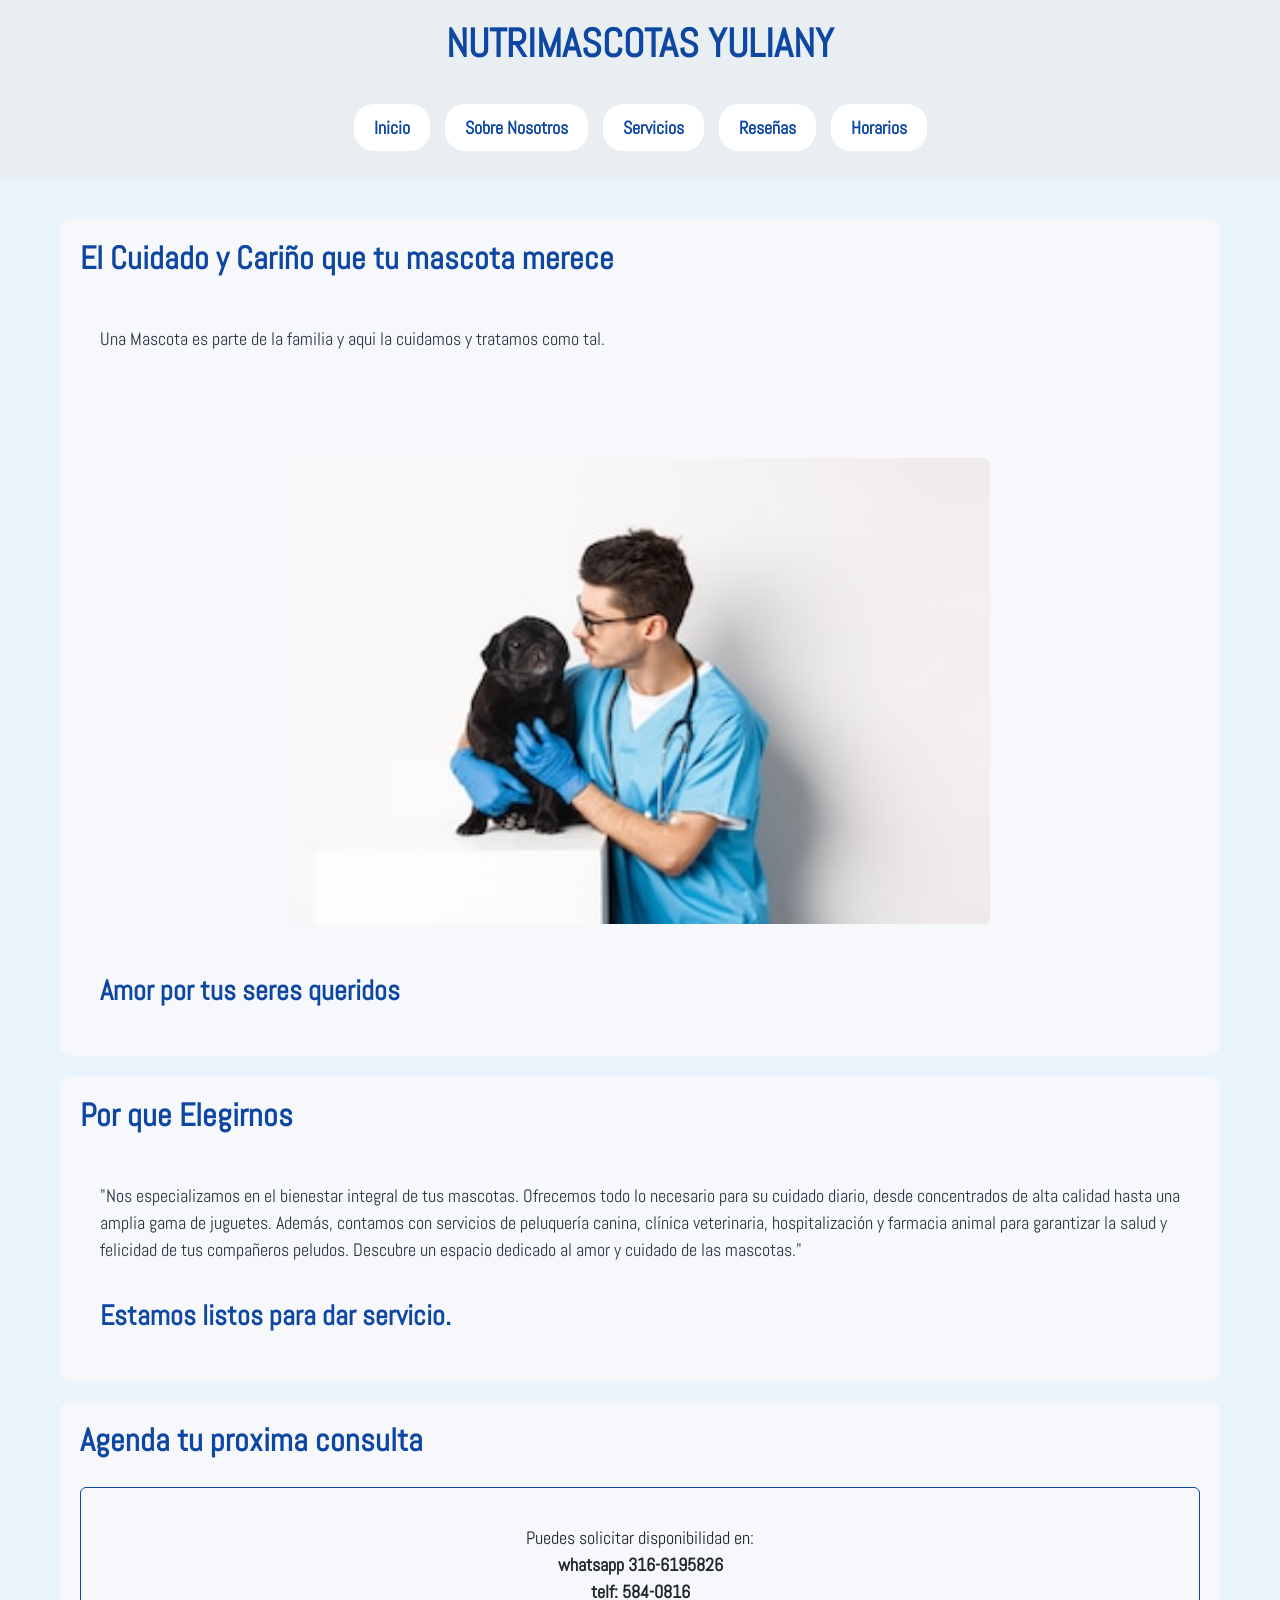
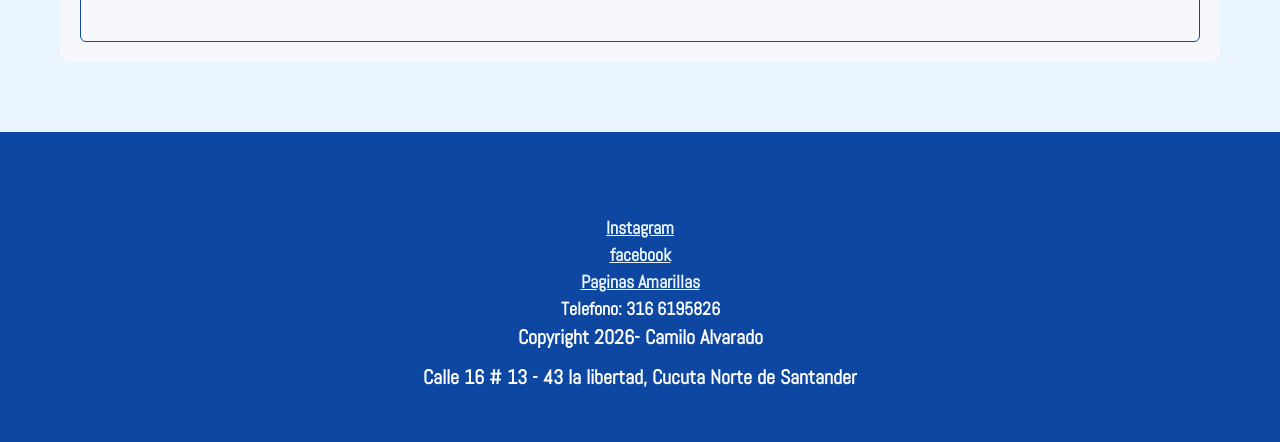
<file: index.html>
<!DOCTYPE html>
<html lang="en">
<head>
    <meta charset="UTF-8">
    <meta name="viewport" content="width=device-width, initial-scale=1.0">
    <title>Inicio</title>
    <!-- CSS de Bootstrap (CDN) -->
    <link href="https://cdn.jsdelivr.net/npm/bootstrap@5.3.2/dist/css/bootstrap.min.css" rel="stylesheet">
    <link rel="stylesheet" href="./css/styles.css">
    <link rel="preconnect" href="https://fonts.googleapis.com">
    <link rel="preconnect" href="https://fonts.gstatic.com" crossorigin>
    <link href="https://fonts.googleapis.com/css2?family=Abel&display=swap" rel="stylesheet">
</head>
<body>
    <header>
        <h1 class="titulo-principal">NUTRIMASCOTAS YULIANY</h1>

        
        <nav class="navbar navbar-expand-lg bg-transparent w-100">
            <div class="container-fluid">
                <button class="navbar-toggler mx-auto" type="button" data-bs-toggle="collapse" data-bs-target="#menuNavegacion" aria-controls="menuNavegacion" aria-expanded="false" aria-label="Toggle navigation">
                    <span class="navbar-toggler-icon"></span>
                </button>
                <div class="collapse navbar-collapse justify-content-center" id="menuNavegacion">
                    <ul class="navbar-nav menu">
                        <li class="nav-item"><a class="nav-link" href="#">Inicio</a></li>
                        <li class="nav-item"><a class="nav-link" href="pages/sobre_nosotros.html">Sobre Nosotros</a></li>
                        <li class="nav-item"><a class="nav-link" href="pages/servicios.html">Servicios</a></li>
                        <li class="nav-item"><a class="nav-link" href="pages/Reseñas.html">Reseñas</a></li>
                        <li class="nav-item"><a class="nav-link" href="pages/horarios.html">Horarios</a></li>
                    </ul>
                </div>
            </div>
        </nav>
    </header>

<main class="contenedor-inicio">
    <section class="seccion-presentacion">
        <h2 class="titulo-secundario">El Cuidado y Cariño que tu mascota merece</h2>
        <article class="presentacion-texto">
            <p>Una Mascota es parte de la familia y aqui la cuidamos y tratamos como tal.</p>
        </article>
        <article class="presentacion-imagen interactivo">
            <img src="imagenes/mascota.jpg" alt="veterinario cuidando mascota" class="img-fluid rounded">
            <h3 class="titulo-simple">Amor por tus seres queridos</h3>
        </article>
    </section>

    <section class="seccion-eleccion">
        <h2 class="titulo-secundario">Por que Elegirnos</h2>
        <article class="eleccion-contenido">
            <p>
                "Nos especializamos en el bienestar integral de tus mascotas.
                Ofrecemos todo lo necesario para su cuidado diario, desde
                concentrados de alta calidad hasta una amplia gama de juguetes.
                Además, contamos con servicios de peluquería canina, clínica
                veterinaria, hospitalización y farmacia animal para garantizar
                la salud y felicidad de tus compañeros peludos. Descubre un
                espacio dedicado al amor y cuidado de las mascotas."
            </p>
            <h3 class="titulo-simple">Estamos listos para dar servicio.</h3>
        </article>
    </section>

    <section class="seccion-consulta">
        <h2 class="titulo-secundario">Agenda tu proxima consulta</h2>
        <!-- Componente Card de Bootstrap integrado -->
        <div class="card text-center interactivo" style="background-color: #F6F8FB; border: 1px solid #0D47A1;">
            <div class="card-body">
                <article class="consulta-contenido">
                    <p class="card-text">
                        Puedes solicitar disponibilidad en:<br>
                        <strong>whatsapp 316-6195826</strong><br>
                        <strong>telf: 584-0816</strong>
                    </p>
                </article>
            </div>
        </div>
    </section>
</main>

    <footer>
        <div class="contenedor_footer">
            <h3 class="titulo-simple">Redes Sociales</h3>
             <ul>
                <li><a class="link-interactivo" href="https://www.instagram.com/nutrimascotas.yuliany/?hl=es-la" target="_blank">Instagram</a></li>
                <li><a class="link-interactivo" href="https://www.facebook.com/p/Nutrimascotas-Yuliany-100068611823219/" target="_blank">facebook</a></li>
                <li><a class="link-interactivo" href="https://www.paginasamarillas.com.co/empresas/nutrimascotas-yuliani/cucuta-16312927?ad=50308043" target="_blank">Paginas Amarillas</a></li>
                <li>Telefono: 316 6195826</li>
            </ul>
        </div>
        <div class="Copyright">
            <p>Copyright 2026- Camilo Alvarado</p>
            <p>Calle 16 # 13 - 43 la libertad, Cucuta Norte de Santander</p>
        </div>      
    </footer>
     
    <script src="https://cdn.jsdelivr.net/npm/bootstrap@5.3.2/dist/js/bootstrap.bundle.min.js"></script>
</body>
</html>
</file>
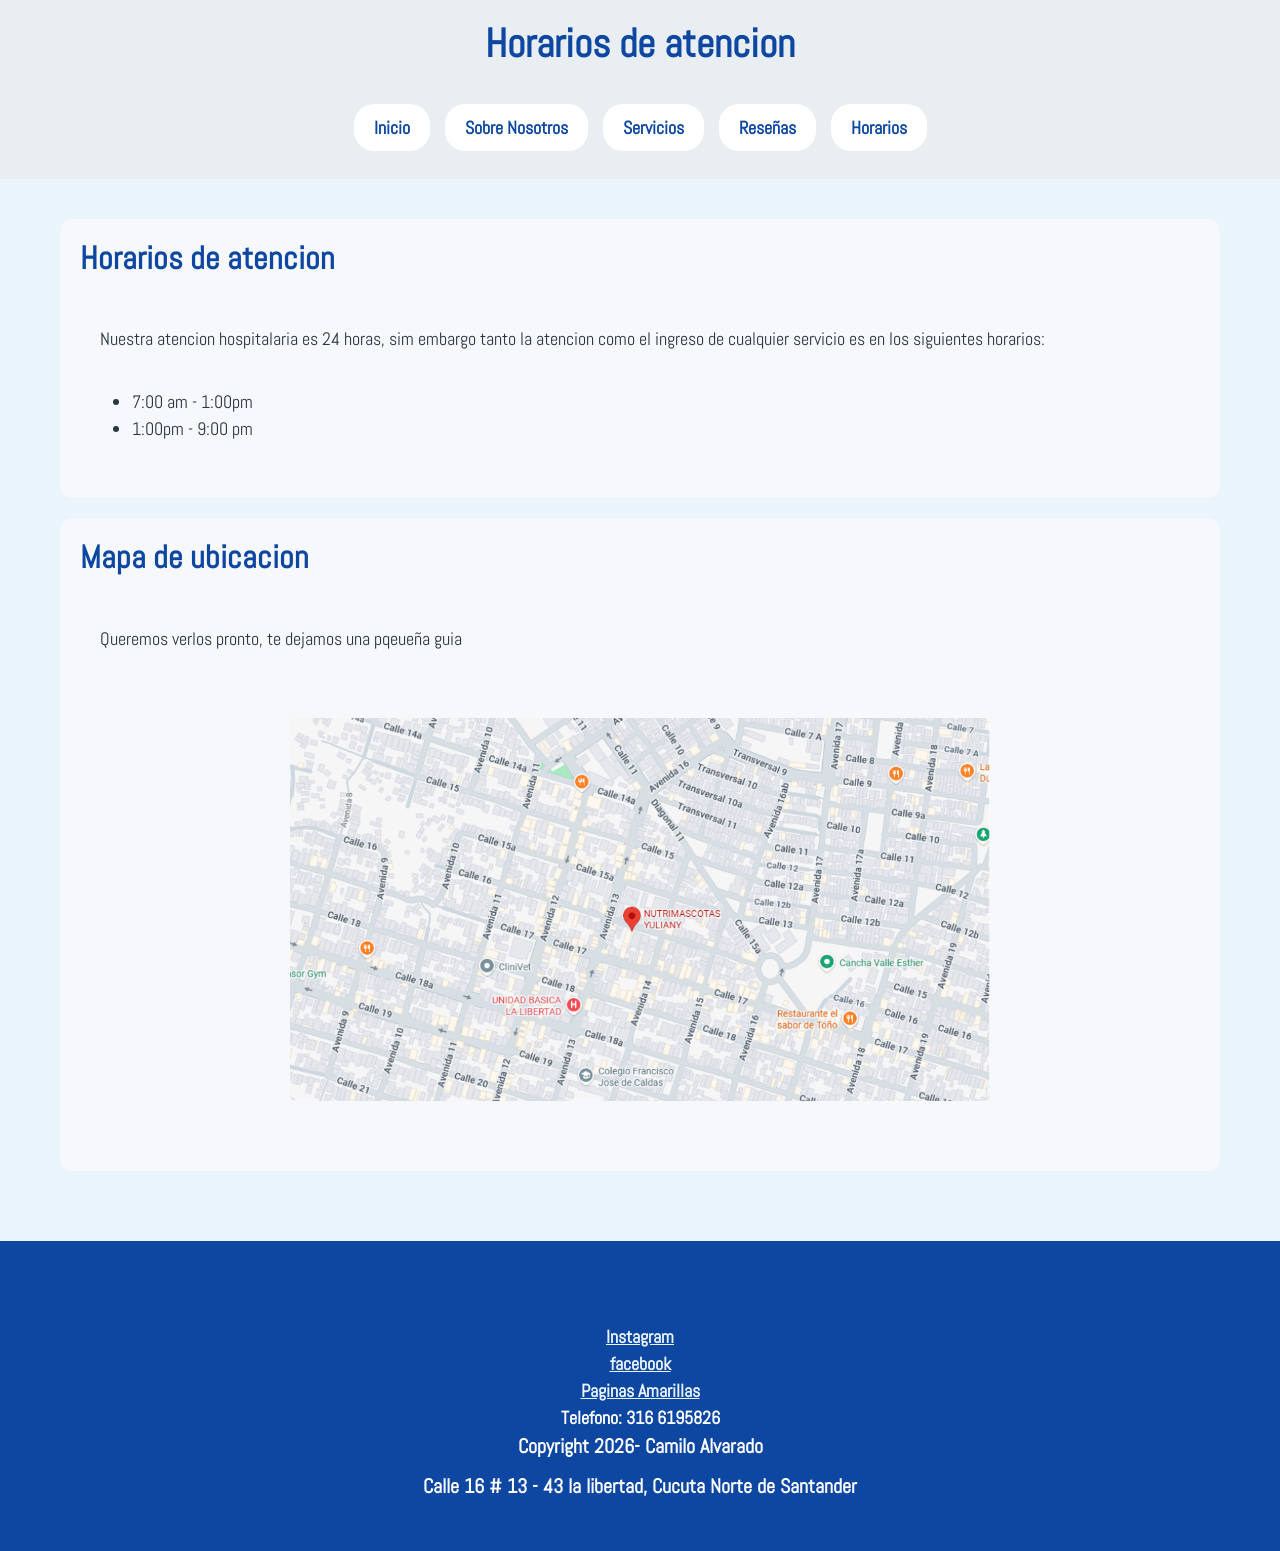
<file: pages/horarios.html>
<!DOCTYPE html>
<html lang="en">
<head>
    <meta charset="UTF-8">
    <meta name="viewport" content="width=device-width, initial-scale=1.0">
    <title>Horarios</title>
    <link href="https://cdn.jsdelivr.net/npm/bootstrap@5.3.2/dist/css/bootstrap.min.css" rel="stylesheet">
    <link rel="stylesheet" href="../css/styles.css">
    <link rel="preconnect" href="https://fonts.googleapis.com">
    <link rel="preconnect" href="https://fonts.gstatic.com" crossorigin>
    <link href="https://fonts.googleapis.com/css2?family=Abel&display=swap" rel="stylesheet">
</head>
<body>
    <header>
        <h1 class="titulo-principal">Horarios de atencion</h1>
        <nav class="navbar navbar-expand-lg bg-transparent w-100">
            <div class="container-fluid">
                <button class="navbar-toggler mx-auto" type="button" data-bs-toggle="collapse" data-bs-target="#menuNavegacion" aria-controls="menuNavegacion" aria-expanded="false" aria-label="Toggle navigation">
                    <span class="navbar-toggler-icon"></span>
                </button>
                <div class="collapse navbar-collapse justify-content-center" id="menuNavegacion">
                    <ul class="navbar-nav menu">
                        <li class="nav-item"><a class="nav-link" href="../index.html">Inicio</a></li>
                        <li class="nav-item"><a class="nav-link" href="sobre_nosotros.html">Sobre Nosotros</a></li>
                        <li class="nav-item"><a class="nav-link" href="servicios.html">Servicios</a></li>
                        <li class="nav-item"><a class="nav-link" href="Reseñas.html">Reseñas</a></li>
                        <li class="nav-item"><a class="nav-link" href="#">Horarios</a></li>
                    </ul>
                </div>
            </div>
        </nav>
    </header>
    <main>
        <section>
            <h2 class="titulo-secundario">Horarios de atencion</h2>
            <article>
                <p>Nuestra atencion hospitalaria es 24 horas, sim embargo tanto 
                    la atencion como el ingreso de cualquier servicio es en los siguientes horarios:
                </p>
                <ul>
                    <li>7:00 am - 1:00pm</li>
                    <li>1:00pm - 9:00 pm</li>
                </ul>
            </article>
        </section>
        <section>
            <h2 class="titulo-secundario">Mapa de ubicacion</h2>
            <article>
                <p>Queremos verlos pronto, te dejamos una pqeueña guia</p>
                <img src="../imagenes/UBICACION.png" class="img-fluid interactivo rounded" alt="Mapa de ubicación">
            </article>
        </section>
    </main>
    <footer>
        <div class="contenedor_footer">
            <h3 class="titulo-simple">Redes Sociales</h3>
             <ul>
                <li><a class="link-interactivo" href="https://www.instagram.com/nutrimascotas.yuliany/?hl=es-la" target="_blank">Instagram</a></li>
                <li><a class="link-interactivo" href="https://www.facebook.com/p/Nutrimascotas-Yuliany-100068611823219/" target="_blank">facebook</a></li>
                <li><a class="link-interactivo" href="https://www.paginasamarillas.com.co/empresas/nutrimascotas-yuliani/cucuta-16312927?ad=50308043" target="_blank">Paginas Amarillas</a></li>
                <li>Telefono: 316 6195826</li>
            </ul>
        </div>
        <div class="Copyright">
            <p>Copyright 2026- Camilo Alvarado</p>
            <p>Calle 16 # 13 - 43 la libertad, Cucuta Norte de Santander</p>
        </div>      
    </footer>
    <script src="https://cdn.jsdelivr.net/npm/bootstrap@5.3.2/dist/js/bootstrap.bundle.min.js"></script>
</body>
</html>
</file>
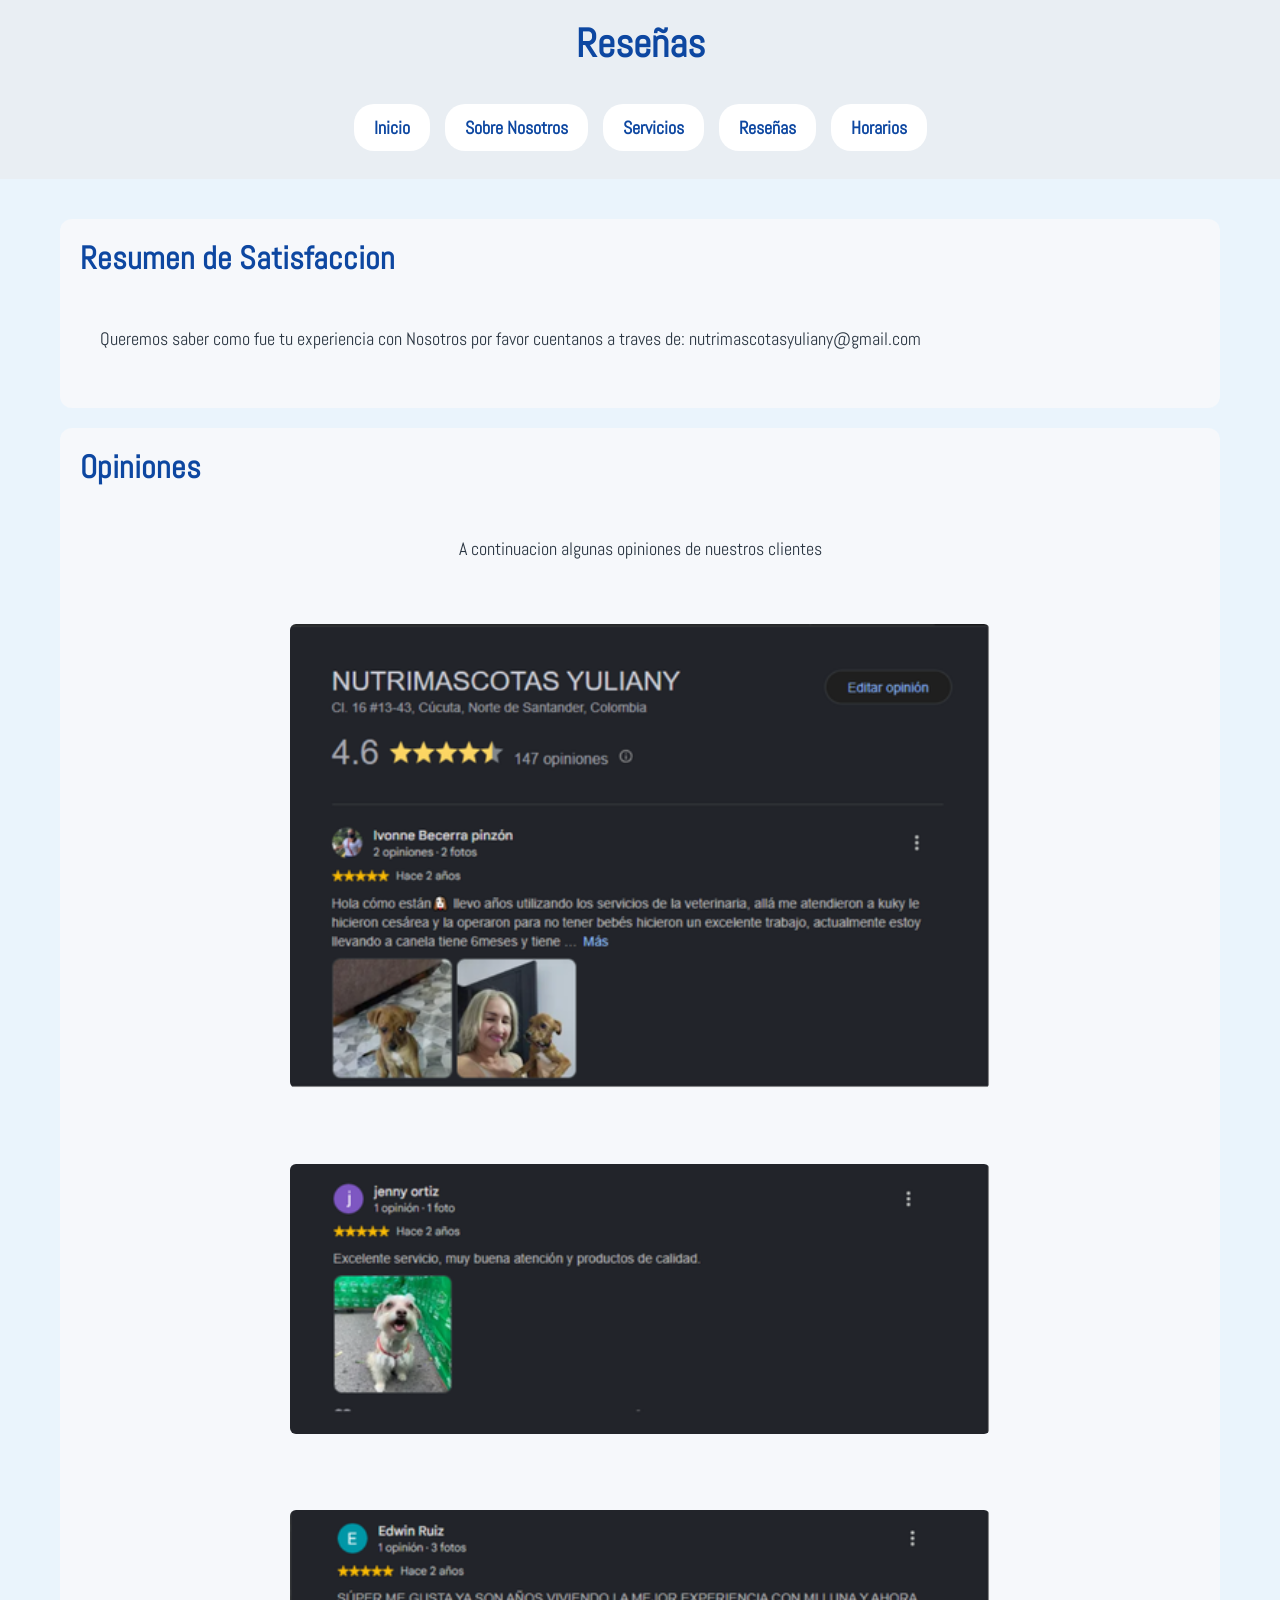
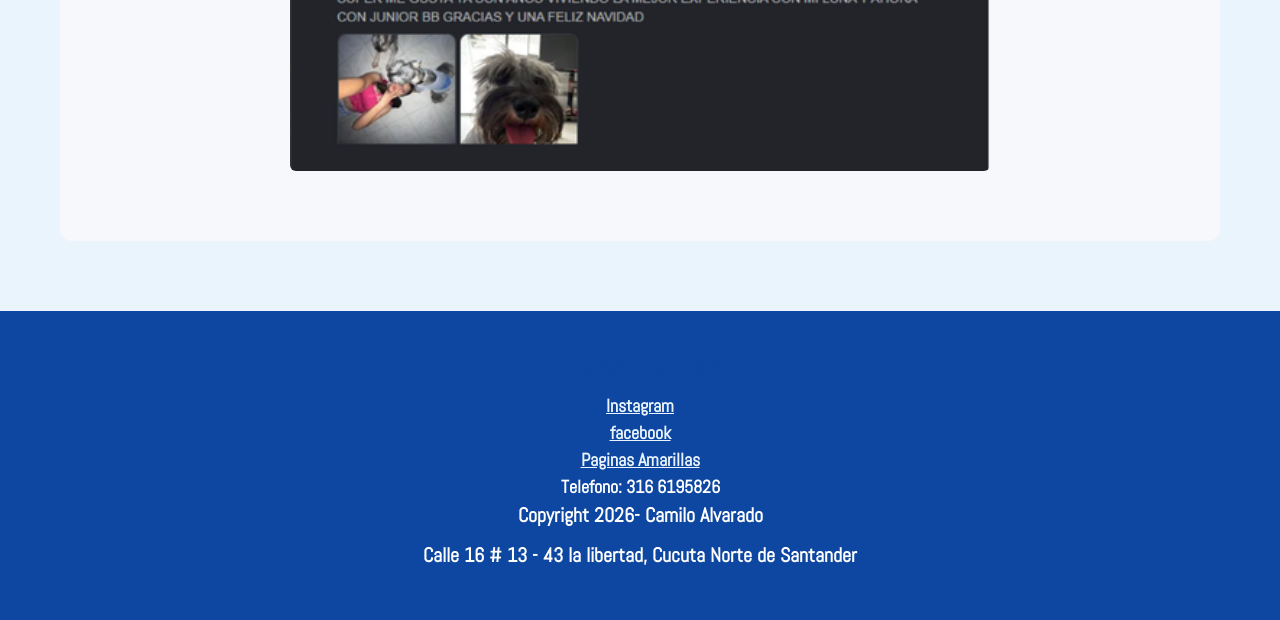
<file: pages/Reseñas.html>
<!DOCTYPE html>
<html lang="en">
<head>
    <meta charset="UTF-8">
    <meta name="viewport" content="width=device-width, initial-scale=1.0">
    <title>Reseñas</title>
    <link href="https://cdn.jsdelivr.net/npm/bootstrap@5.3.2/dist/css/bootstrap.min.css" rel="stylesheet">
    <link rel="stylesheet" href="../css/styles.css">
    <link rel="preconnect" href="https://fonts.googleapis.com">
    <link rel="preconnect" href="https://fonts.gstatic.com" crossorigin>
    <link href="https://fonts.googleapis.com/css2?family=Abel&display=swap" rel="stylesheet">
</head>
<body>
    <header>
        <h1 class="titulo-principal">Reseñas</h1>     
        <nav class="navbar navbar-expand-lg bg-transparent w-100">
            <div class="container-fluid">
                <button class="navbar-toggler mx-auto" type="button" data-bs-toggle="collapse" data-bs-target="#menuNavegacion" aria-controls="menuNavegacion" aria-expanded="false" aria-label="Toggle navigation">
                    <span class="navbar-toggler-icon"></span>
                </button>
                <div class="collapse navbar-collapse justify-content-center" id="menuNavegacion">
                    <ul class="navbar-nav menu">
                        <li class="nav-item"><a class="nav-link" href="../index.html">Inicio</a></li>
                        <li class="nav-item"><a class="nav-link" href="sobre_nosotros.html">Sobre Nosotros</a></li>
                        <li class="nav-item"><a class="nav-link" href="servicios.html">Servicios</a></li>
                        <li class="nav-item"><a class="nav-link" href="#">Reseñas</a></li>
                        <li class="nav-item"><a class="nav-link" href="horarios.html">Horarios</a></li>
                    </ul>
                </div>
            </div>
        </nav>
    </header>
    <main>
        <section class="contenedor-clientes">
            <h2 class="titulo-secundario">Resumen de Satisfaccion</h2>
            <article>
                <p>Queremos saber como fue tu experiencia con Nosotros
                    por favor cuentanos a traves de: <span class="contenedor-correo interactivo d-inline-block">nutrimascotasyuliany@gmail.com</span> 
                </p>
            </article>
        </section>
        <section>
            <h2 class="titulo-secundario">Opiniones</h2>
            <article class="d-flex flex-column align-items-center gap-3">
                <p>A continuacion algunas opiniones de nuestros clientes</p>
                <img src="../imagenes/opinion1.png" class="img-fluid interactivo rounded" alt="Opiniongooglecliente1">
                <img src="../imagenes/opinion2.png" class="img-fluid interactivo rounded" alt="Opiniongooglecliente2">
                <img src="../imagenes/opinion3.png" class="img-fluid interactivo rounded" alt="Opiniongooglecliente3">
            </article>
        </section>
    </main>
    <footer>
        <div class="contenedor_footer">
            <h3 class="titulo-simple">Redes Sociales</h3>
             <ul>
                <li><a class="link-interactivo" href="https://www.instagram.com/nutrimascotas.yuliany/?hl=es-la" target="_blank">Instagram</a></li>
                <li><a class="link-interactivo" href="https://www.facebook.com/p/Nutrimascotas-Yuliany-100068611823219/" target="_blank">facebook</a></li>
                <li><a class="link-interactivo" href="https://www.paginasamarillas.com.co/empresas/nutrimascotas-yuliani/cucuta-16312927?ad=50308043" target="_blank">Paginas Amarillas</a></li>
                <li>Telefono: 316 6195826</li>
            </ul>
        </div>
        <div class="Copyright">
            <p>Copyright 2026- Camilo Alvarado</p>
            <p>Calle 16 # 13 - 43 la libertad, Cucuta Norte de Santander</p>
        </div>      
    </footer>
    <script src="https://cdn.jsdelivr.net/npm/bootstrap@5.3.2/dist/js/bootstrap.bundle.min.js"></script>
</body>
</html>
</file>
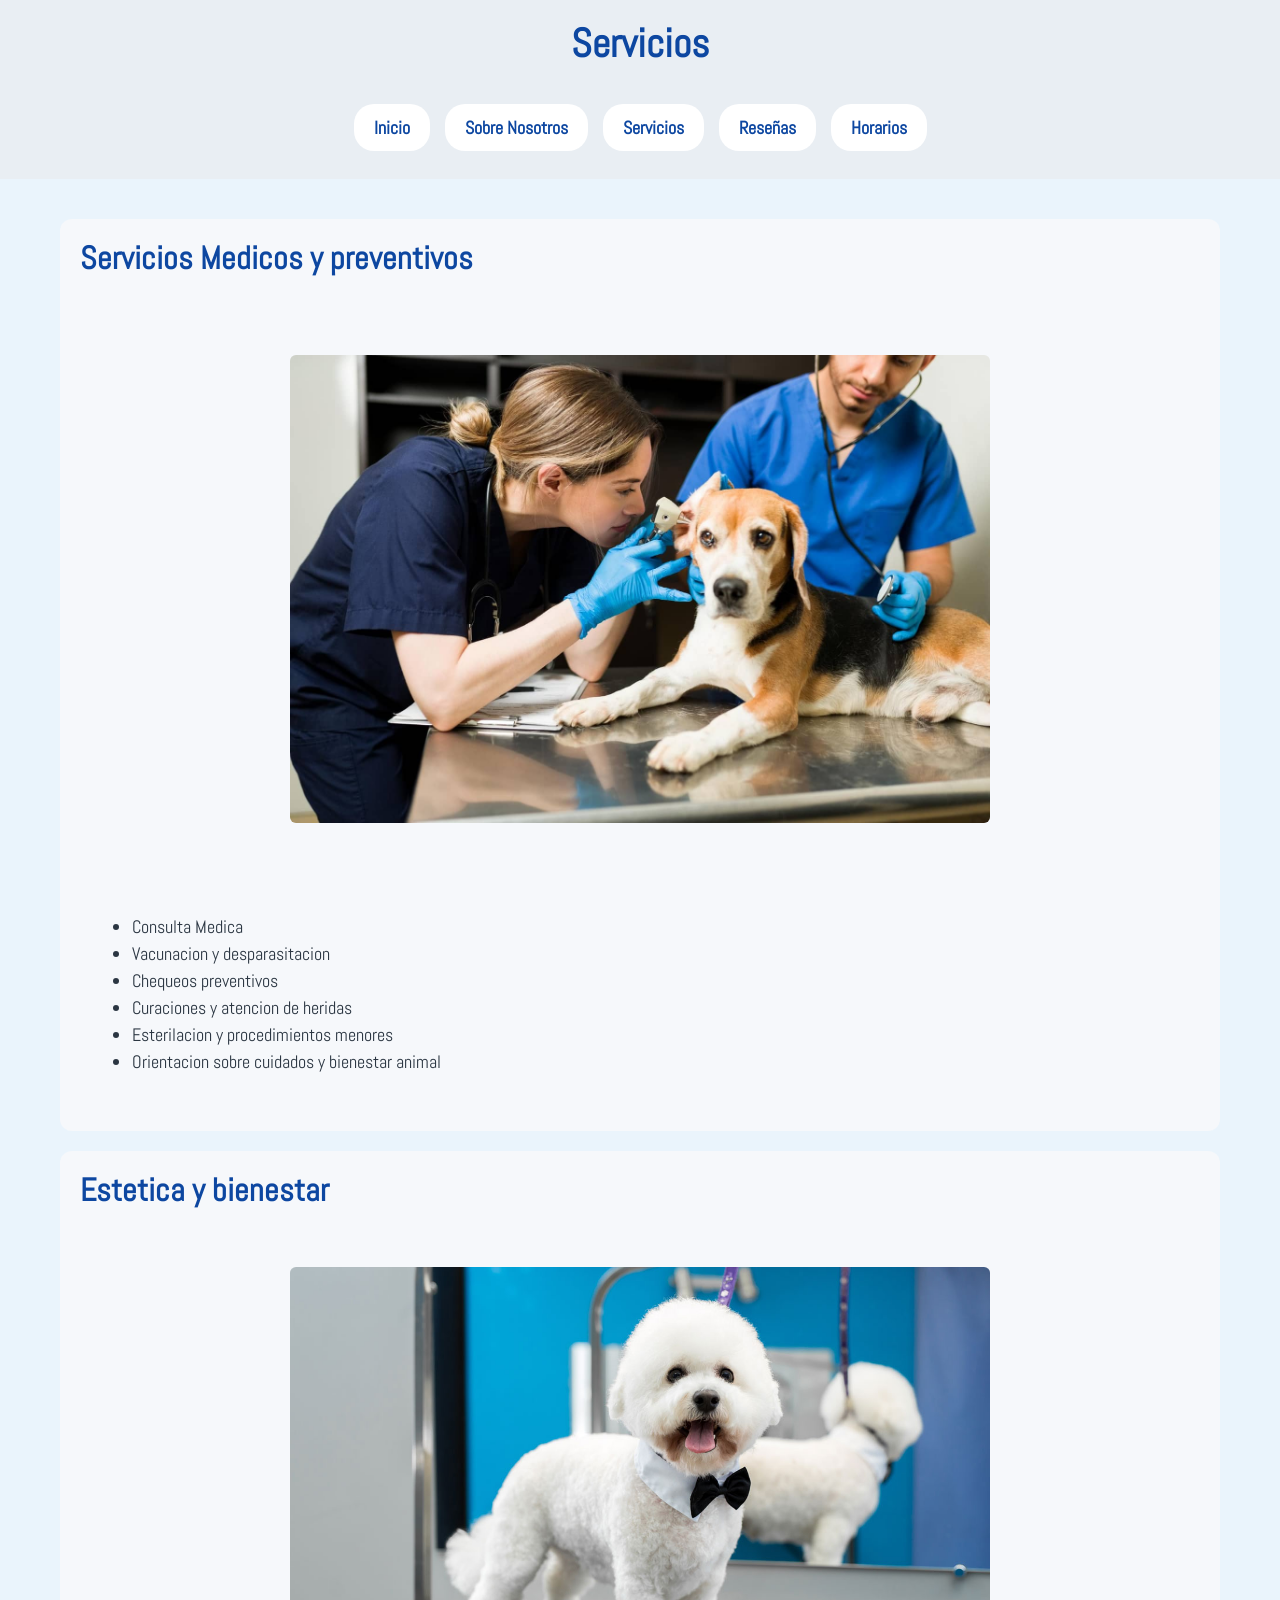
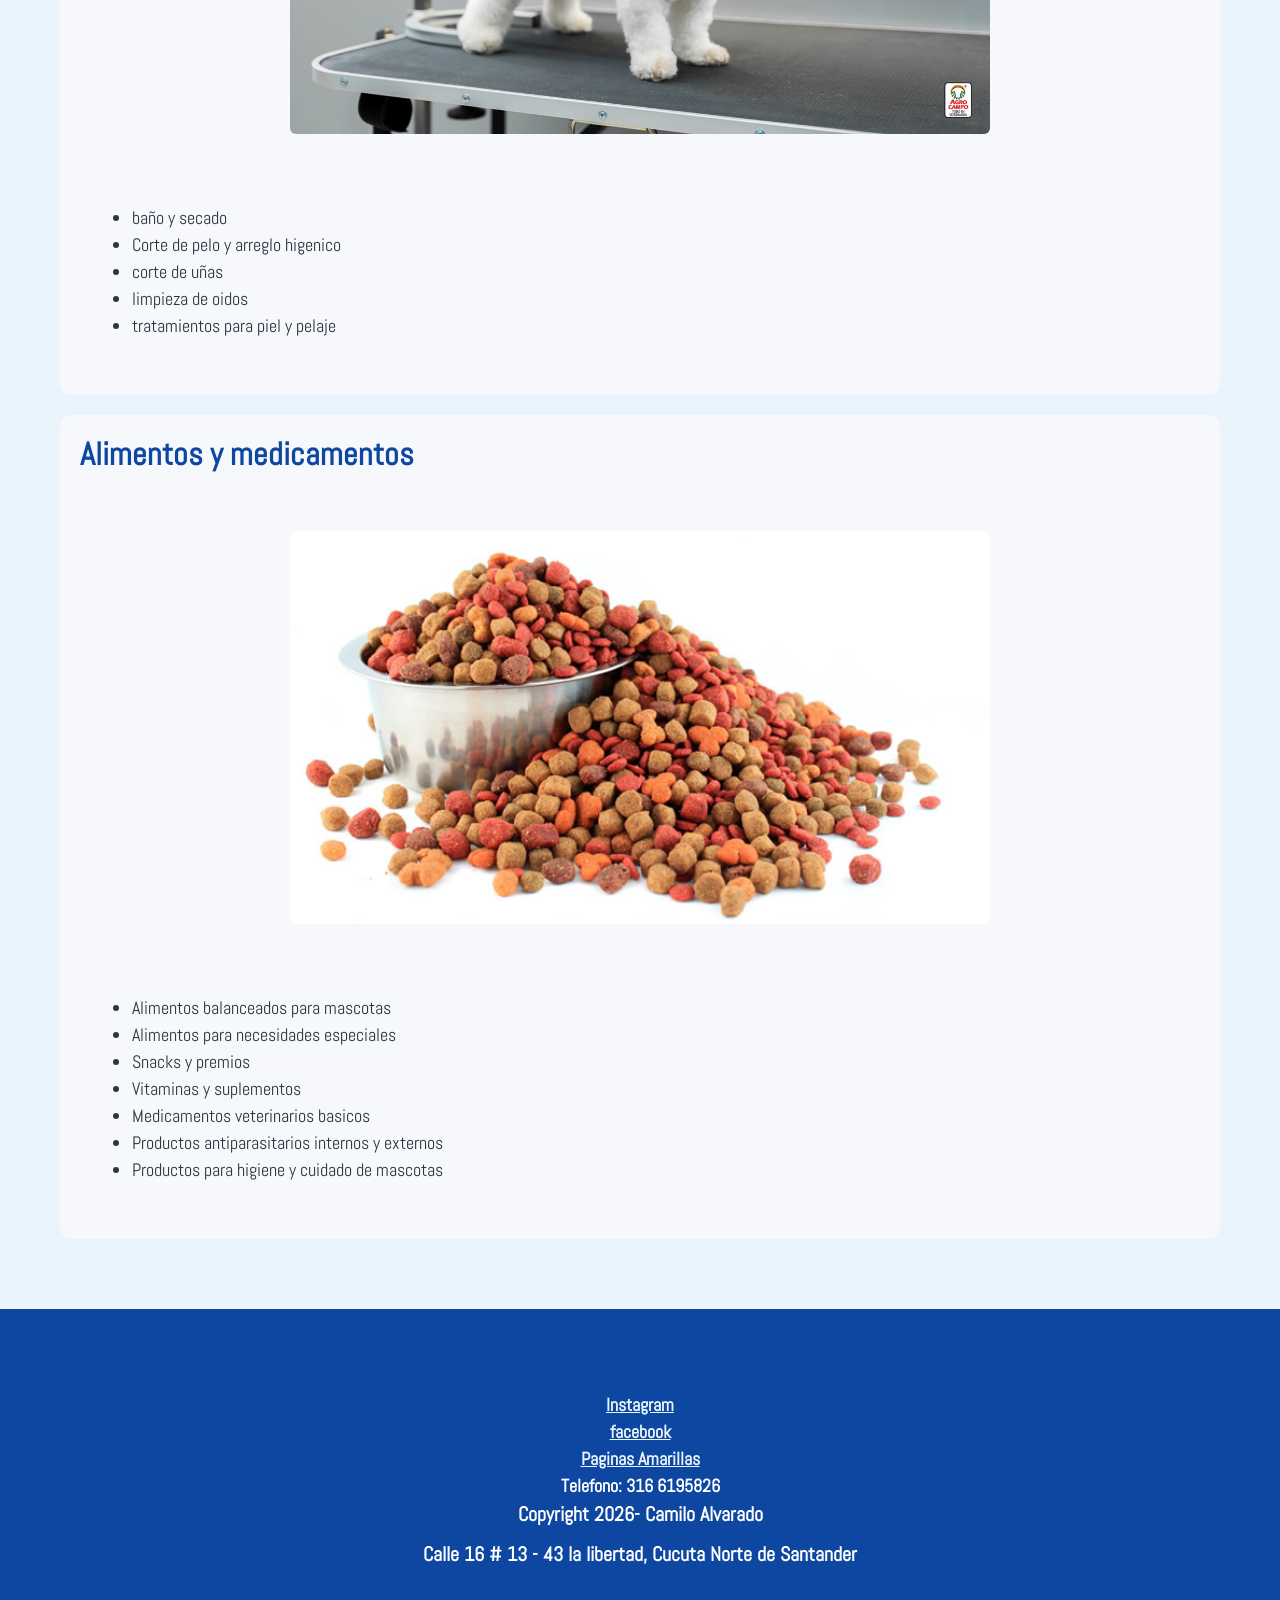
<file: pages/servicios.html>
<!DOCTYPE html>
<html lang="en">
<head>
    <meta charset="UTF-8">
    <meta name="viewport" content="width=device-width, initial-scale=1.0">
    <title>Servicios</title>
    <link href="https://cdn.jsdelivr.net/npm/bootstrap@5.3.2/dist/css/bootstrap.min.css" rel="stylesheet">
    <link rel="stylesheet" href="../css/styles.css">
    <link rel="preconnect" href="https://fonts.googleapis.com">
    <link rel="preconnect" href="https://fonts.gstatic.com" crossorigin>
    <link href="https://fonts.googleapis.com/css2?family=Abel&display=swap" rel="stylesheet">
</head>
<body>
    <header>
        <h1 class="titulo-principal">Servicios</h1>
        <nav class="navbar navbar-expand-lg bg-transparent w-100">
            <div class="container-fluid">
                <button class="navbar-toggler mx-auto" type="button" data-bs-toggle="collapse" data-bs-target="#menuNavegacion" aria-controls="menuNavegacion" aria-expanded="false" aria-label="Toggle navigation">
                    <span class="navbar-toggler-icon"></span>
                </button>
                <div class="collapse navbar-collapse justify-content-center" id="menuNavegacion">
                    <ul class="navbar-nav menu">
                        <li class="nav-item"><a class="nav-link" href="../index.html">Inicio</a></li>
                        <li class="nav-item"><a class="nav-link" href="sobre_nosotros.html">Sobre Nosotros</a></li>
                        <li class="nav-item"><a class="nav-link" href="#">Servicios</a></li>
                        <li class="nav-item"><a class="nav-link" href="Reseñas.html">Reseñas</a></li>
                        <li class="nav-item"><a class="nav-link" href="horarios.html">Horarios</a></li>
                    </ul>
                </div>
            </div>
        </nav>
    </header>
    <main>
        <section class="contenedor-servicios">
            <h2 class="titulo-secundario">Servicios Medicos y preventivos</h2>
            <article>
                <img src="../imagenes/servicios.jpg" class="img-fluid interactivo rounded" alt="Atencion veterinaria">
            </article>
            <article>
                <ul>
                    <li>Consulta Medica</li>
                    <li>Vacunacion y desparasitacion</li>
                    <li>Chequeos preventivos</li>
                    <li>Curaciones y atencion de heridas</li>
                    <li>Esterilacion y procedimientos menores</li>
                    <li>Orientacion sobre cuidados y bienestar animal</li>
                </ul>
            </article>
        </section>
        <section>
            <h2 class="titulo-secundario">Estetica y bienestar</h2>
            <img src="../imagenes/peluqeria.jpg" class="img-fluid interactivo rounded" alt="perro bañado">
            <article>
                <ul>
                    <li>baño y secado</li>
                    <li>Corte de pelo y arreglo higenico</li>
                    <li>corte de uñas</li>
                    <li>limpieza de oidos</li>
                    <li>tratamientos para piel y pelaje</li>
                </ul>
            </article>
        </section>
        <section>
            <h2 class="titulo-secundario">Alimentos y medicamentos</h2>
            <img src="../imagenes/alimento-concentrado.jpg" class="img-fluid interactivo rounded" alt="comedero con alimento">
            <article>
                <ul>
                    <li>Alimentos balanceados para mascotas</li>
                    <li>Alimentos para necesidades especiales</li>
                    <li>Snacks y premios</li>
                    <li>Vitaminas y suplementos</li>
                    <li>Medicamentos veterinarios basicos</li>
                    <li>Productos antiparasitarios internos y externos</li>
                    <li>Productos para higiene y cuidado de mascotas</li>
                </ul>
            </article>
        </section>
    </main>
    <footer>
        <div class="contenedor_footer">
            <h3 class="titulo-simple">Redes Sociales</h3>
             <ul>
                <li><a class="link-interactivo" href="https://www.instagram.com/nutrimascotas.yuliany/?hl=es-la" target="_blank">Instagram</a></li>
                <li><a class="link-interactivo" href="https://www.facebook.com/p/Nutrimascotas-Yuliany-100068611823219/" target="_blank">facebook</a></li>
                <li><a class="link-interactivo" href="https://www.paginasamarillas.com.co/empresas/nutrimascotas-yuliani/cucuta-16312927?ad=50308043" target="_blank">Paginas Amarillas</a></li>
                <li>Telefono: 316 6195826</li>
            </ul>
        </div>
        <div class="Copyright">
            <p>Copyright 2026- Camilo Alvarado</p>
            <p>Calle 16 # 13 - 43 la libertad, Cucuta Norte de Santander</p>
        </div>      
    </footer>
    <script src="https://cdn.jsdelivr.net/npm/bootstrap@5.3.2/dist/js/bootstrap.bundle.min.js"></script>
</body>
</html>
</file>
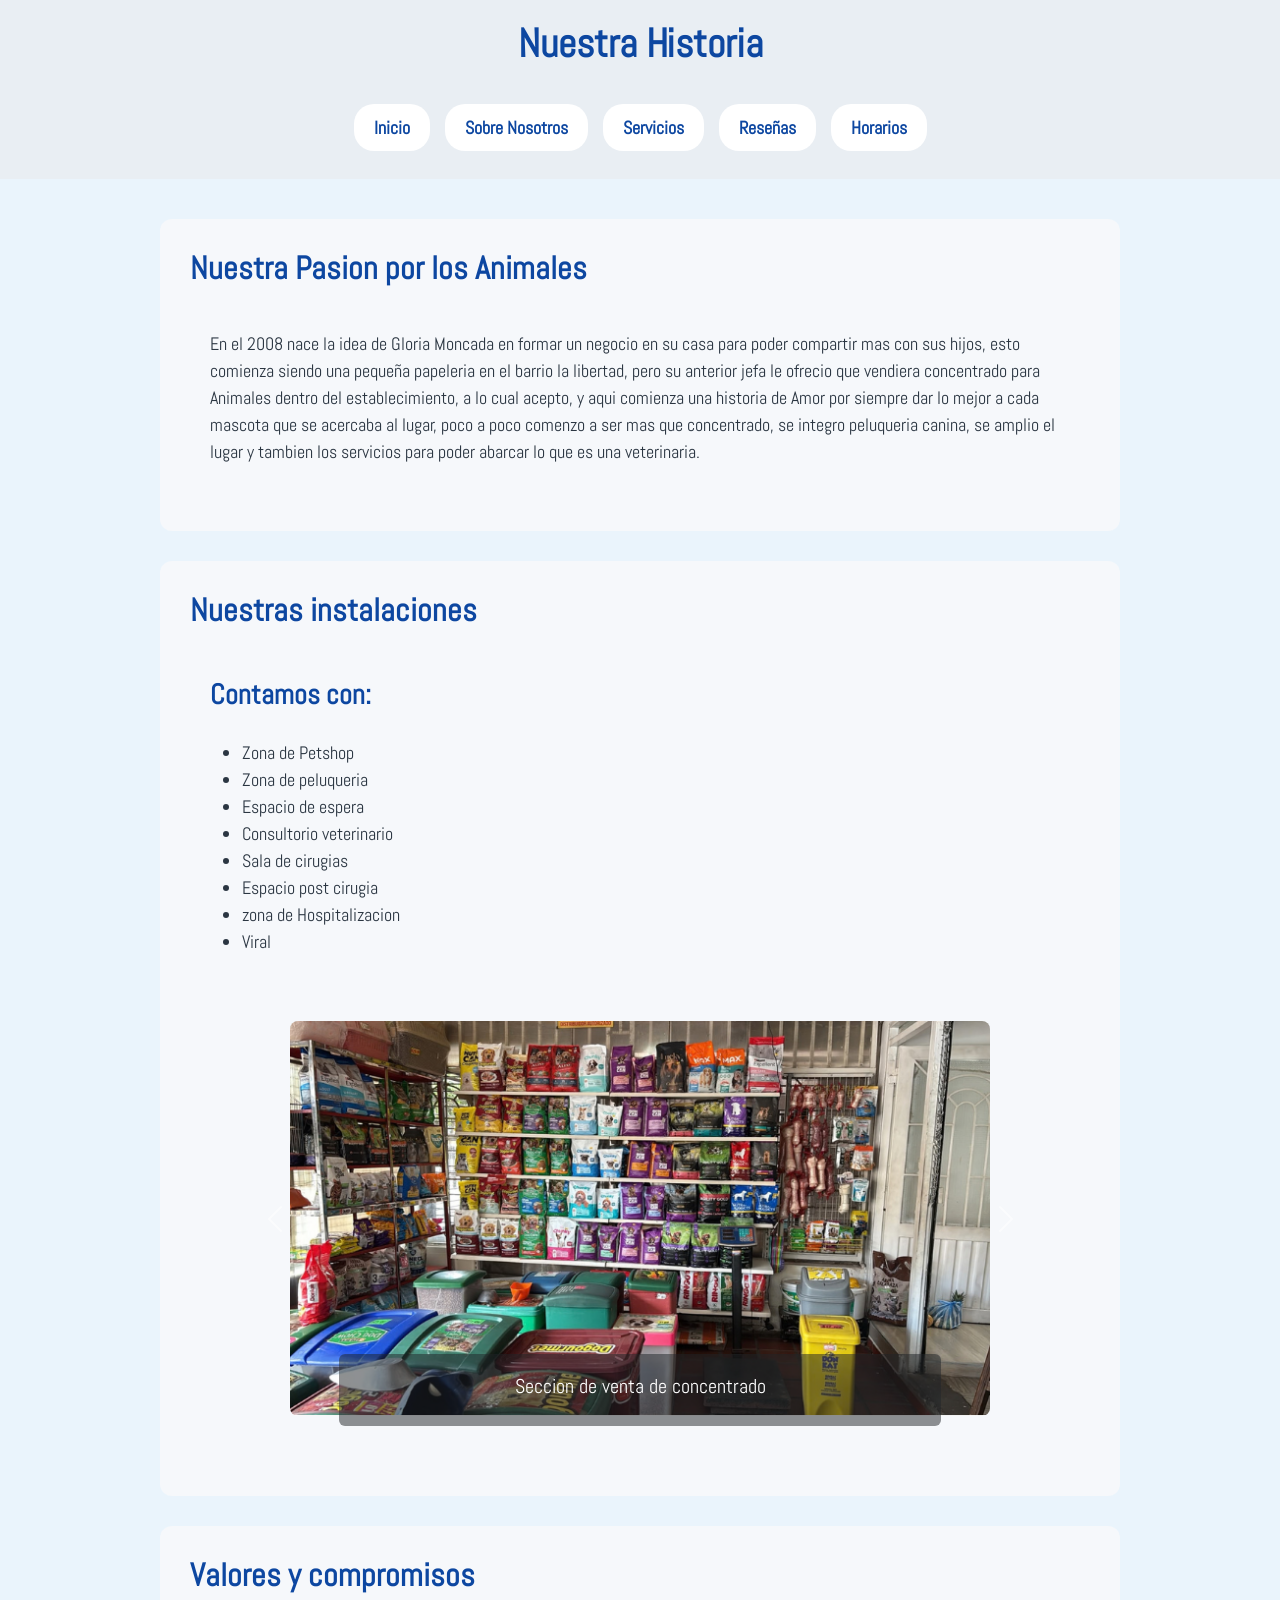
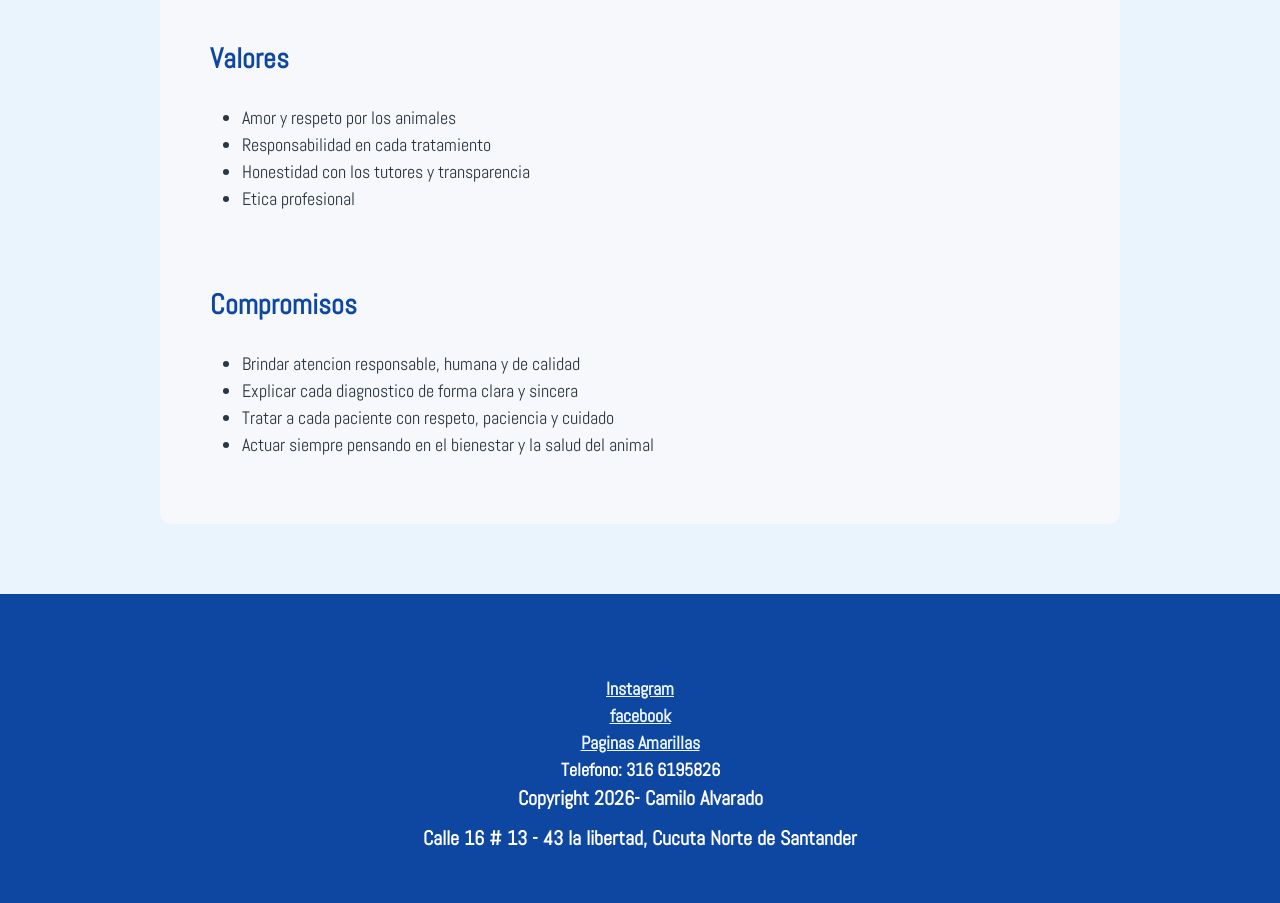
<file: pages/sobre_nosotros.html>
<!DOCTYPE html>
<html lang="en">
<head>
    <meta charset="UTF-8">
    <meta name="viewport" content="width=device-width, initial-scale=1.0">
    <title>Nuestra Historia</title>
    <link href="https://cdn.jsdelivr.net/npm/bootstrap@5.3.2/dist/css/bootstrap.min.css" rel="stylesheet">
    <link rel="stylesheet" href="../css/styles.css">
    <link rel="preconnect" href="https://fonts.googleapis.com">
    <link rel="preconnect" href="https://fonts.gstatic.com" crossorigin>
    <link href="https://fonts.googleapis.com/css2?family=Abel&display=swap" rel="stylesheet">
</head>
<body>
    <header>
        <h1 class="titulo-principal">Nuestra Historia</h1>
        <nav class="navbar navbar-expand-lg bg-transparent w-100">
            <div class="container-fluid">
                <button class="navbar-toggler mx-auto" type="button" data-bs-toggle="collapse" data-bs-target="#menuNavegacion" aria-controls="menuNavegacion" aria-expanded="false" aria-label="Toggle navigation">
                    <span class="navbar-toggler-icon"></span>
                </button>
                <div class="collapse navbar-collapse justify-content-center" id="menuNavegacion">
                    <ul class="navbar-nav menu">
                        <li class="nav-item"><a class="nav-link" href="../index.html">Inicio</a></li>
                        <li class="nav-item"><a class="nav-link" href="#">Sobre Nosotros</a></li>
                        <li class="nav-item"><a class="nav-link" href="servicios.html">Servicios</a></li>
                        <li class="nav-item"><a class="nav-link" href="Reseñas.html">Reseñas</a></li>
                        <li class="nav-item"><a class="nav-link" href="horarios.html">Horarios</a></li>
                    </ul>
                </div>
            </div>
        </nav>
    </header>

<main class="contenedor-historia">
    <section class="historia">
        <h2 class="titulo-secundario">Nuestra Pasion por los Animales</h2>
        <article>
            <p>
                En el 2008 nace la idea de Gloria Moncada en formar
                un negocio en su casa para poder compartir mas con sus hijos,
                esto comienza siendo una pequeña papeleria en el barrio la libertad,
                pero su anterior jefa le ofrecio que vendiera concentrado para Animales
                dentro del establecimiento, a lo cual acepto, y aqui comienza una historia de Amor
                por siempre dar lo mejor a cada mascota que se acercaba al lugar, poco a poco
                comenzo a ser mas que concentrado, se integro peluqueria canina, se amplio el lugar
                y tambien los servicios para poder abarcar lo que es una veterinaria.
            </p>
        </article>
    </section>

    <section class="instalaciones">
        <h2 class="titulo-secundario">Nuestras instalaciones</h2>
        <article class="fotos-espacios">
            <h3 class="titulo-simple">Contamos con:</h3>
            <ul>
                <li>Zona de Petshop</li>
                <li>Zona de peluqueria</li>
                <li>Espacio de espera</li>
                <li>Consultorio veterinario</li>
                <li>Sala de cirugias</li>
                <li>Espacio post cirugia</li>
                <li>zona de Hospitalizacion</li>
                <li>Viral</li>
            </ul>

            <!-- COMPONENTE CAROUSEL DE BOOTSTRAP PARA LA GALERÍA -->
            <div id="galeriaInstalaciones" class="carousel slide interactivo" data-bs-ride="carousel">
                <div class="carousel-inner rounded">
                    <div class="carousel-item active">
                        <img src="../imagenes/Concentrado.png" class="d-block w-100" alt="seccion de venta de concentrado">
                        <div class="carousel-caption d-none d-md-block bg-dark bg-opacity-50 rounded">
                            <h5>Seccion de venta de concentrado</h5>
                        </div>
                    </div>
                    <div class="carousel-item">
                        <img src="../imagenes/frente.png" class="d-block w-100" alt="Frente de veterinaria">
                        <div class="carousel-caption d-none d-md-block bg-dark bg-opacity-50 rounded">
                            <h5>Nutrimascotas Yuliany</h5>
                        </div>
                    </div>
                    <div class="carousel-item">
                        <img src="../imagenes/Petshop.png" class="d-block w-100" alt="zona de productos petshop">
                        <div class="carousel-caption d-none d-md-block bg-dark bg-opacity-50 rounded">
                            <h5>Petshop</h5>
                        </div>
                    </div>
                    <div class="carousel-item">
                        <img src="../imagenes/Consultorio.png" class="d-block w-100" alt="Consultorio">
                        <div class="carousel-caption d-none d-md-block bg-dark bg-opacity-50 rounded">
                            <h5>Consultorio 1</h5>
                        </div>
                    </div>
                    <div class="carousel-item">
                        <img src="../imagenes/Sala_cirugias.png" class="d-block w-100" alt="Sala de cirugias">
                        <div class="carousel-caption d-none d-md-block bg-dark bg-opacity-50 rounded">
                            <h5>Seccion cirugia</h5>
                        </div>
                    </div>
                </div>
                <button class="carousel-control-prev" type="button" data-bs-target="#galeriaInstalaciones" data-bs-slide="prev">
                    <span class="carousel-control-prev-icon" aria-hidden="true"></span>
                    <span class="visually-hidden">Anterior</span>
                </button>
                <button class="carousel-control-next" type="button" data-bs-target="#galeriaInstalaciones" data-bs-slide="next">
                    <span class="carousel-control-next-icon" aria-hidden="true"></span>
                    <span class="visually-hidden">Siguiente</span>
                </button>
            </div>
        </article>
    </section>

    <section class="valores">
        <h2 class="titulo-secundario">Valores y compromisos</h2>
        <article>
            <h3 class="titulo-simple">Valores</h3>
            <ul>
                <li>Amor y respeto por los animales</li>
                <li>Responsabilidad en cada tratamiento</li>
                <li>Honestidad con los tutores y transparencia</li>
                <li>Etica profesional</li>
            </ul>
        </article>
        <article>
            <h3 class="titulo-simple">Compromisos</h3>
            <ul>
                <li>Brindar atencion responsable, humana y de calidad</li>
                <li>Explicar cada diagnostico de forma clara y sincera</li>
                <li>Tratar a cada paciente con respeto, paciencia y cuidado</li>
                <li>Actuar siempre pensando en el bienestar y la salud del animal</li>
            </ul>
        </article>
    </section>
</main>

    <footer>
        <div class="contenedor_footer">
            <h3 class="titulo-simple">Redes Sociales</h3>
             <ul>
                <li><a class="link-interactivo" href="https://www.instagram.com/nutrimascotas.yuliany/?hl=es-la" target="_blank">Instagram</a></li>
                <li><a class="link-interactivo" href="https://www.facebook.com/p/Nutrimascotas-Yuliany-100068611823219/" target="_blank">facebook</a></li>
                <li><a class="link-interactivo" href="https://www.paginasamarillas.com.co/empresas/nutrimascotas-yuliani/cucuta-16312927?ad=50308043" target="_blank">Paginas Amarillas</a></li>
                <li>Telefono: 316 6195826</li>
            </ul>
        </div>
        <div class="Copyright">
            <p>Copyright 2026- Camilo Alvarado</p>
            <p>Calle 16 # 13 - 43 la libertad, Cucuta Norte de Santander</p>
        </div>      
    </footer>
    <script src="https://cdn.jsdelivr.net/npm/bootstrap@5.3.2/dist/js/bootstrap.bundle.min.js"></script>
</body>
</html>
</file>
<file: css/styles.css>
* {
    padding: 0;
    margin: 0;
    box-sizing: border-box;
}

body {
    font-family: 'Abel', sans-serif;
    font-size: 18px;
    background-color: #EAF4FC !important; 
    color: #2B3642; 
}

/* Títulos con mayor grosor */
h1, h2, h3, h4 {
    font-weight: bold; 
    color: #0D47A1;
}

/* HEADER */
header {
    display: flex;
    flex-direction: column;
    justify-content: center;
    align-items: center;
    background-color: #E9EEF3;
    padding: 20px;
    gap: 20px;
}

.menu {
    display: flex;
    flex-direction: row; 
    align-items: center;
    justify-content: center;
    gap: 15px;
    width: 100%;
}

@media (max-width: 991px) {
    .menu {
        flex-direction: column; 
    }
}


.navbar-nav.menu .nav-link {
    color: #0D47A1 !important;
    background-color: #ffffff !important;
    border-radius: 20px;
    padding: 10px 20px;
    text-align: center;
    width: 100%;
    font-weight: bold !important; 
}

/* MAIN - PÁGINA DE INICIO (INDEX) */
main {
    display: grid;
    grid-template-columns: 1fr;
    gap: 20px;
    text-align: left;
    padding: 20px;
    margin: 20px auto;
    max-width: 1200px;
}

.contenedor-inicio {
    grid-template-areas:
        "presentacion"
        "eleccion"
        "consulta";
}

/* MAIN - PÁGINA SOBRE NOSOTROS (HISTORIA) */
.contenedor-historia {
    display: flex;
    flex-direction: column;
    gap: 30px;
    max-width: 1000px;
    margin: 20px auto;
    padding: 20px;
}

.historia {
    display: flex;
    flex-direction: column;
    gap: 15px;
    background-color: #F6F8FB;
    padding: 30px;
    border-radius: 12px;
}

.valores, .instalaciones {
    background-color: #F6F8FB;
    padding: 30px;
    border-radius: 12px;
    width: 100%;
}

/* SECCIONES Y ARTÍCULOS */
section {
    display: flex;
    flex-direction: column;
    gap: 20px;
    padding: 20px;
    background-color: #F6F8FB;
    border-radius: 12px;
}

article {
    display: flex;
    flex-direction: column;
    gap: 20px;
    padding: 20px;
}

/* IMÁGENES */
section img {
    max-width: 500px;
    width: 100%;
    height: auto;
}

/* GALERÍA */
.fotos-espacios {
    display: grid;
    grid-template-columns: 1fr;
    gap: 20px;
}

.fotos-espacios figure {
    display: flex;
    flex-direction: column;
    gap: 10px;
}

.fotos-espacios img {
    width: 100%;
    height: auto;
    border-radius: 8px;
}


.nav-link, .interactivo, .link-interactivo {
    transition: all 0.3s ease-in-out;
}

/* Navbar: Hover y Focus */
.navbar-nav.menu .nav-link:hover, 
.navbar-nav.menu .nav-link:focus {
    color: #ffffff !important;
    background-color: #0D47A1 !important;
    transform: scale(1.05); 
    outline: none;
}

.navbar-nav.menu .nav-link:active {
    transform: scale(0.95); 
}

/* Tarjetas y Carousel */
.interactivo:hover {
    transform: translateY(-5px); 
    box-shadow: 0 10px 20px rgba(13, 71, 161, 0.2); 
}

.interactivo:focus {
    border: 2px solid #0D47A1;
    outline: none;
}

.interactivo:active {
    transform: scale(0.98);
}

/* Redes Sociales */
.link-interactivo {
    color: #0D47A1;
    text-decoration: none;
    font-weight: bold;
    display: inline-block;
}

.link-interactivo:hover, .link-interactivo:focus {
    color: #2B3642;
    transform: scale(1.1) translateX(5px);
}

.link-interactivo:active {
    color: #E9EEF3;
    background-color: #0D47A1;
    padding: 2px 5px;
    border-radius: 5px;
}


footer {
    background-color: #0D47A1; /* Color principal de la veterinaria */
    color: #ffffff;
    text-align: center;
    padding: 40px 20px;
    margin-top: 50px;
    font-weight: bold; /* Letras gruesas para el footer */
}

footer p {
    margin-bottom: 10px;
    font-size: 20px; /* Tamaño un poco más grande */
}

footer ul {
    list-style: none;
    padding: 0;
    margin: 0;
}

/* Forzar el color claro en los enlaces, incluso si tienen la clase .link-interactivo */
footer a, 
footer .link-interactivo {
    color: #EAF4FC !important; 
    text-decoration: underline;
    transition: color 0.3s;
}

footer a:hover, 
footer .link-interactivo:hover {
    color: #ffffff !important;
}

/*Ajuste general imagenes*/
img {
    max-width: 700px !important; 
    width: 90% !important; 
    height: auto !important; 
    display: block !important; 
    margin: 30px auto !important; 
    border-radius: 10px; 
}
</file>
